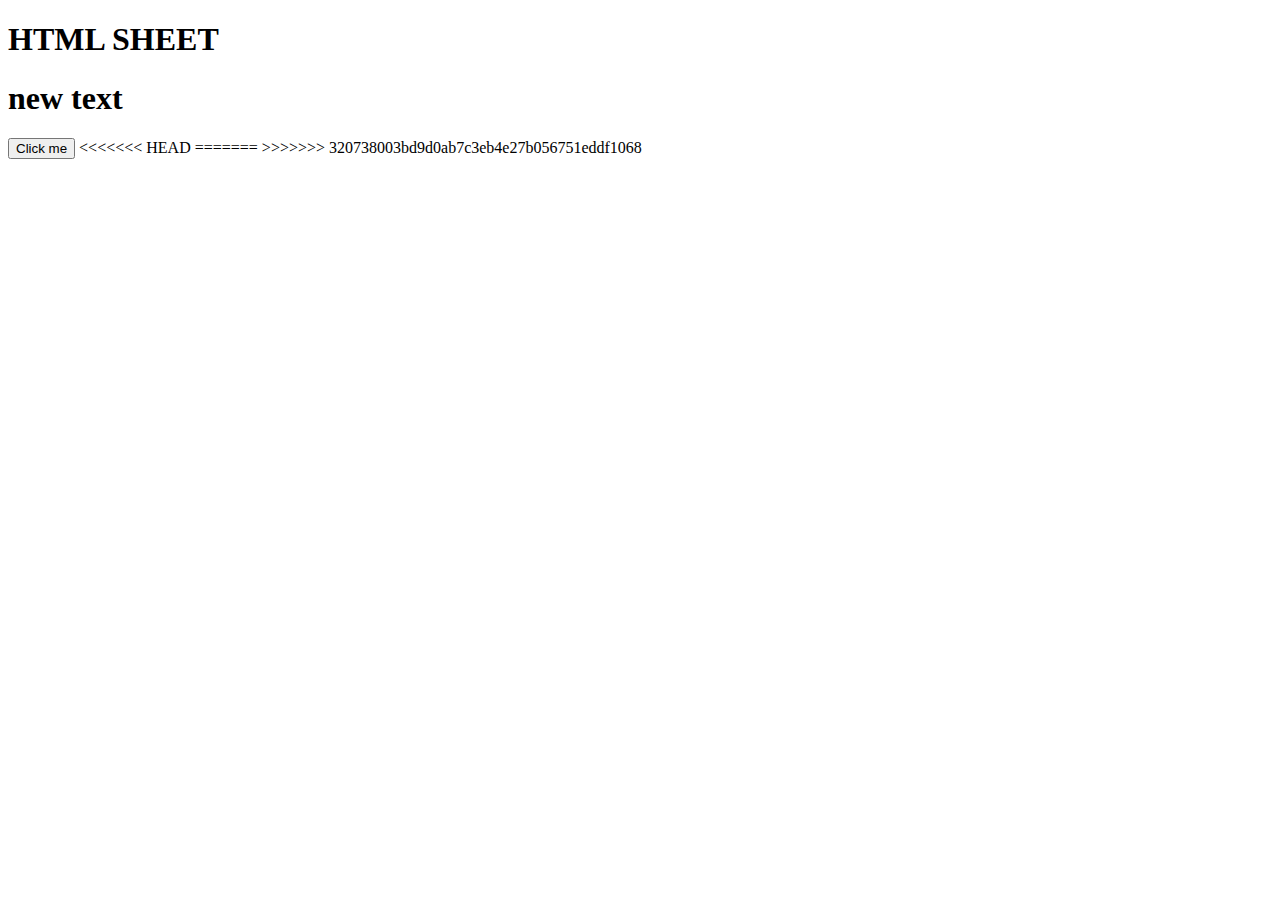
<file: JSBASICS/index.html>
<!DOCTYPE html>
<html>
    <head>
        <h1>
            HTML SHEET</h1>
            <link rel="stylesheet" href="style.css" type="text/css">
    </head>
    <body>
        <h1 class="hclass" id="hid">Java Script Basics</h1>
        <button type="button" id="btn" class="cla">Click me</button>
    </body>
    <script src='script2.js'></script>
<<<<<<< HEAD
</html>
=======
</html>
>>>>>>> 320738003bd9d0ab7c3eb4e27b056751eddf1068
</file>
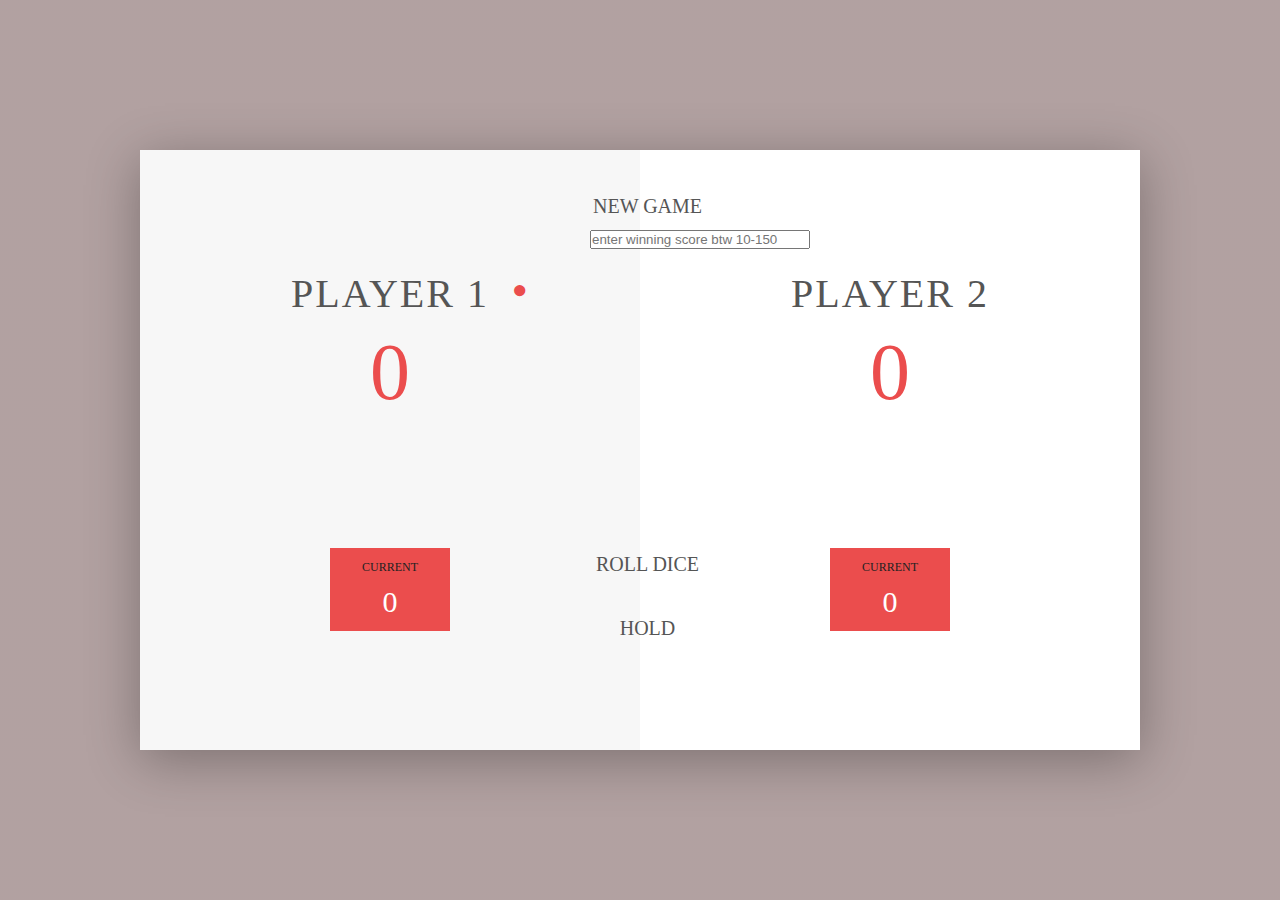
<file: PIG-Game/index.html>
<!DOCTYPE html>
<html lang="en">
    <head>
        <meta charset="UTF-8">
        <link type="text/css" rel="stylesheet" href="style.css">
        <title>Pig Game</title>
    </head>

    <body>
        <div class="wrapper clearfix"> 
            <form><input type ='number' style='width: 22%;' min="0" max="150" oninput="validity.valid||(value='');" class = 'winningScore' placeholder = 'enter winning score btw 10-150'>
               </form>
                <div class="player-0-panel active">
                <div class="player-name" id="name-0">Player 1</div>
                <div class="player-score" id="score-0">43</div>
                <div class="player-current-box">
                    <div class="player-current-label">Current</div>
                    <div class="player-current-score" id="current-0">11</div>
                </div>
            </div>
            
            <div class="player-1-panel">
                <div class="player-name" id="name-1">Player 2</div>
                <div class="player-score" id="score-1">72</div>
                <div class="player-current-box">
                    <div class="player-current-label">Current</div>
                    <div class="player-current-score" id="current-1">0</div>
                </div>
            </div>
            
            <button class="btn-new"><i class="ion-ios-plus-outline"></i>New game</button>
            <button class="btn-roll"><i class="ion-ios-loop"></i>Roll dice</button>
            <button class="btn-hold"><i class="ion-ios-download-outline"></i>Hold</button>
            
            <img src="dice-5.png" alt="Dice" class="dice">
            <img src="dice-5.png" alt="Dice" class="dice2">
        </div>
        
        <script src="Final-app.js"></script>
    </body>
</html>
</file>
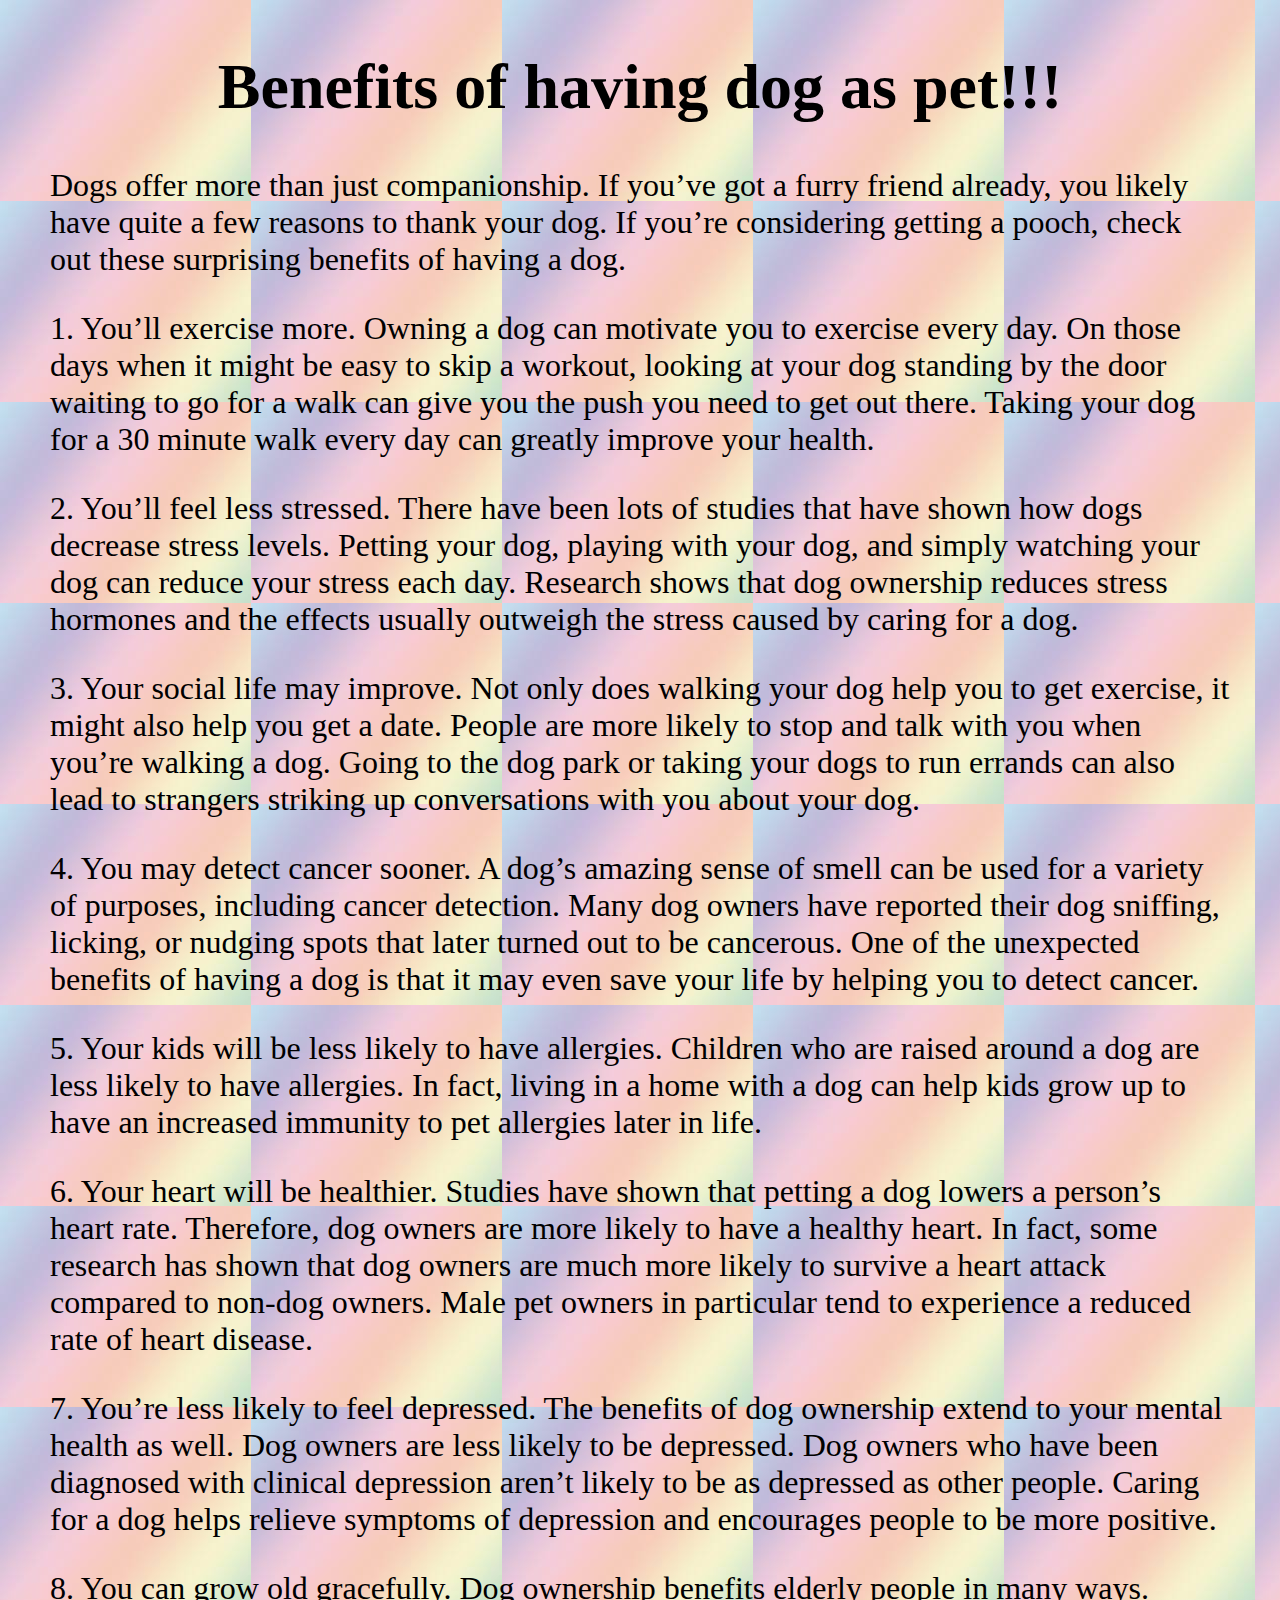
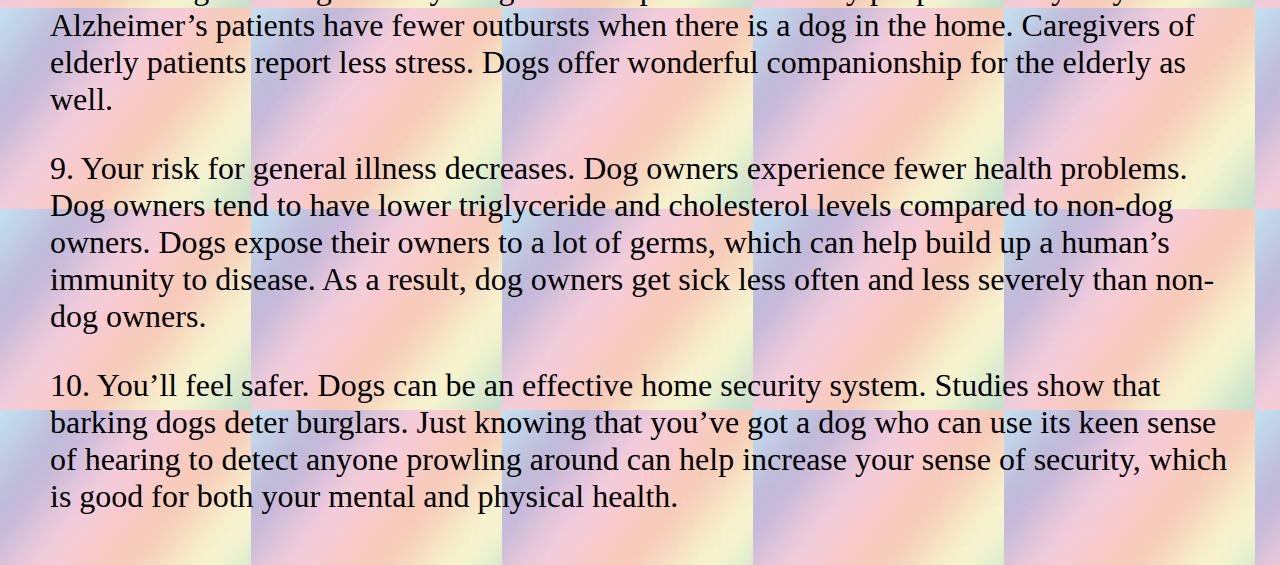
<file: DogAdoptionWebsite/about.html>
<!DOCTYPE html>
<html>
    <head>
        <title>Dog Adoption</title>
       <style>
            body{
                background-image: url("pp.jfif");
                background-size: "cover";
                background-repeat: repeat;
                margin: 50px;
            }
        </style>
        </head>
<body>
        
    <font size="6" font-family="Verdana">
            <center><h1>Benefits of having dog as pet!!!</h1></center>
    
    <p>Dogs offer more than just companionship. If you’ve got a furry friend already, you likely have quite a few reasons to thank your dog. If you’re considering getting a pooch, check out these surprising benefits of having a dog.

           <p> 1. You’ll exercise more.
            Owning a dog can motivate you to exercise every day. On those days when it might be easy to skip a workout, looking at your dog standing by the door waiting to go for a walk can give you the push you need to get out there. Taking your dog for a 30 minute walk every day can greatly improve your health.
        </p>
        <p> 
            2. You’ll feel less stressed.
            There have been lots of studies that have shown how dogs decrease stress levels. Petting your dog, playing with your dog, and simply watching your dog can reduce your stress each day. Research shows that dog ownership reduces stress hormones and the effects usually outweigh the stress caused by caring for a dog.
        </p> 
    <p>
            3. Your social life may improve.
            Not only does walking your dog help you to get exercise, it might also help you get a date. People are more likely to stop and talk with you when you’re walking a dog. Going to the dog park or taking your dogs to run errands can also lead to strangers striking up conversations with you about your dog.
        </p> 
        <p>
            4. You may detect cancer sooner.
            A dog’s amazing sense of smell can be used for a variety of purposes, including cancer detection. Many dog owners have reported their dog sniffing, licking, or nudging spots that later turned out to be cancerous. One of the unexpected benefits of having a dog is that it may even save your life by helping you to detect cancer.
        </p> 
        <p>
            5. Your kids will be less likely to have allergies.
            Children who are raised around a dog are less likely to have allergies. In fact, living in a home with a dog can help kids grow up to have an increased immunity to pet allergies later in life.
        </p> 
        <p>
            6. Your heart will be healthier.
            Studies have shown that petting a dog lowers a person’s heart rate. Therefore, dog owners are more likely to have a healthy heart. In fact, some research has shown that dog owners are much more likely to survive a heart attack compared to non-dog owners. Male pet owners in particular tend to experience a reduced rate of heart disease.
        </p> 
        <p>
            7. You’re less likely to feel depressed.
            The benefits of dog ownership extend to your mental health as well. Dog owners are less likely to be depressed. Dog owners who have been diagnosed with clinical depression aren’t likely to be as depressed as other people. Caring for a dog helps relieve symptoms of depression and encourages people to be more positive.
        </p> 
        <p>
            8. You can grow old gracefully.
            Dog ownership benefits elderly people in many ways. Alzheimer’s patients have fewer outbursts when there is a dog in the home. Caregivers of elderly patients report less stress. Dogs offer wonderful companionship for the elderly as well.
        </p> 
        <p>
            9. Your risk for general illness decreases.
            Dog owners experience fewer health problems. Dog owners tend to have lower triglyceride and cholesterol levels compared to non-dog owners. Dogs expose their owners to a lot of germs, which can help build up a human’s immunity to disease. As a result, dog owners get sick less often and less severely than non-dog owners.
        </p> 
        <p>
            10.  You’ll feel safer.
            Dogs can be an effective home security system. Studies show that barking dogs deter burglars. Just knowing that you’ve got a dog who can use its keen sense of hearing to detect anyone prowling around can help increase your sense of security, which is good for both your mental and physical health.
        </p>
    </font>
    </body>

</html>
</file>
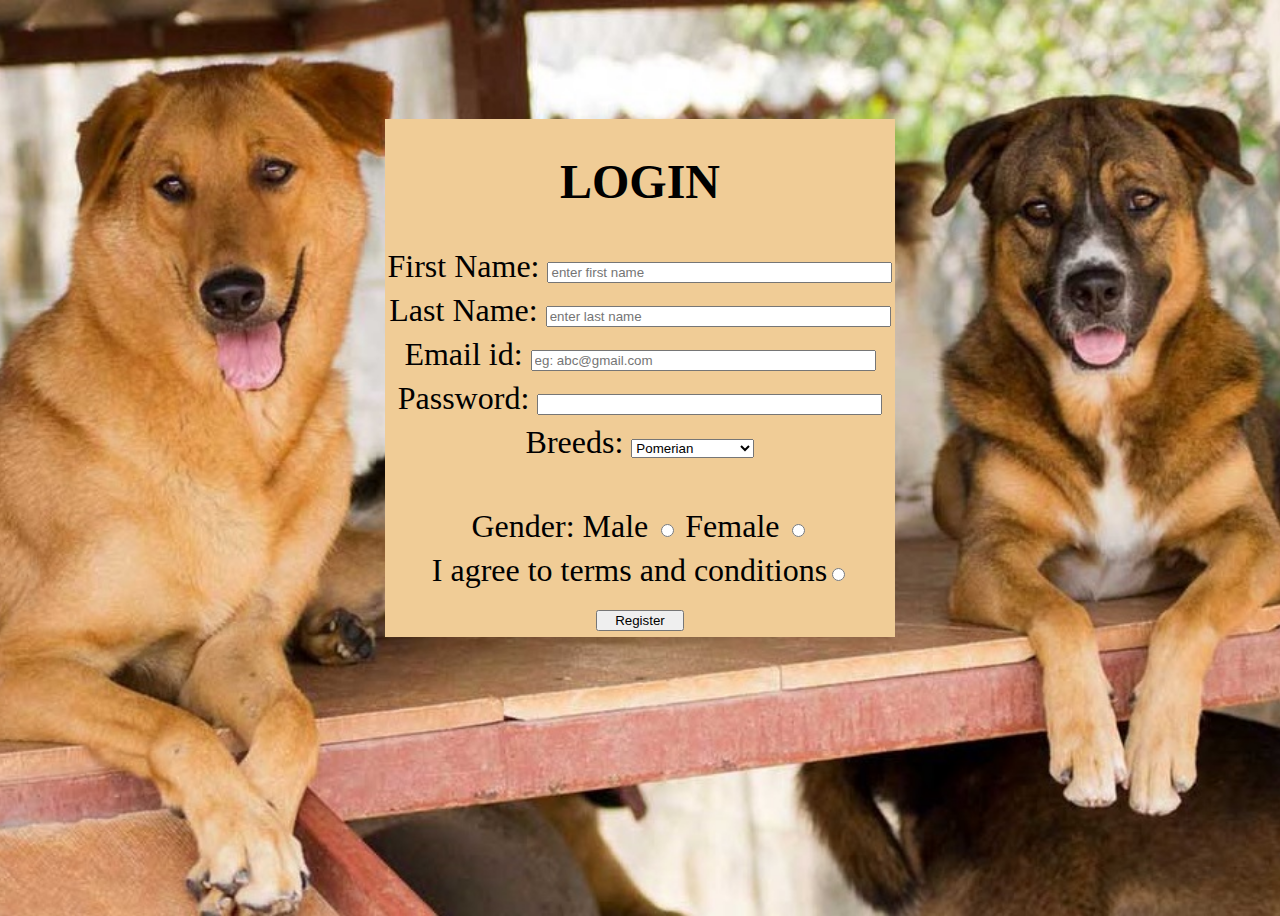
<file: DogAdoptionWebsite/adoptlogin.html>
<!DOCTYPE html>
<html>
    <head>
        <title>Dog Adoption</title>
        <link rel="stylesheet" href="style1.css" type="text/css">
        
    </head>
    <body>
        <center><font size="6" font-family="Verdana">
        <form action="registerconfirm.html" method="POST">
            
        <br><br><br>
            <table class="t1" >
                   
                    <tbody>
                        <tr><td><h2>LOGIN</h2></td></tr>
                            <tr>
                            <td>First Name: <input type="text" name="fname" placeholder="enter first name" value="" pattern="[a-zA-Z]{1,}"
                                    title="use characters only" size="40" required /></td>
                        </tr>
                        <tr>
                            <td>Last Name: <input type="text" name="fname" placeholder="enter last name" value="" pattern="[a-zA-Z]{1,}"
                                    title="use characters only" size="40" required /></td>
                        </tr>
                        <tr>
                            <td>Email id: <input type="email" name="email" title="enter the valid email address"
                                    value="" size="40" placeholder="eg: abc@gmail.com" required /></td>
                        </tr>
                        <tr>
                            <td>Password: <input type="password" name="pswd" value="" pattern="[A-Za-z0-9]{5,15}"
                                    title="pattern must be 5-15 characters/numbers,A-Z,a-z,0-9 (special characters not allowed)"
                                    size="40" required /></td>
                        </tr>
                        <tr>
                            <td>Breeds: <select name="ques" >
                                    <option>Pomerian        </option>
                                    <option>Labrador        </option>
                                    <option>Golden Retreiver</option>
                                    <option>Bull Dog</option>
                                </select></td>
                        </tr>
                            <tr>
                                <td FONT-FAMILY: sans-serif"><br>Gender: Male <input type="radio" name="gender" value="male">
                                        Female <input type="radio" name="gender" value="female" required></td>
                                    </tr><tr>
                       <td font-family="sans-serif" f1> I agree to terms and conditions<input type="radio" name="terms" value="" required>
                          </td>  </tr>
                          <tr>
                                <td><input type="submit" value="   Register   " /></td>
                            </tr>
            </tbody>
        </table>
       </form>  
            </center>
    </font>
    </body>
</html>
</file>
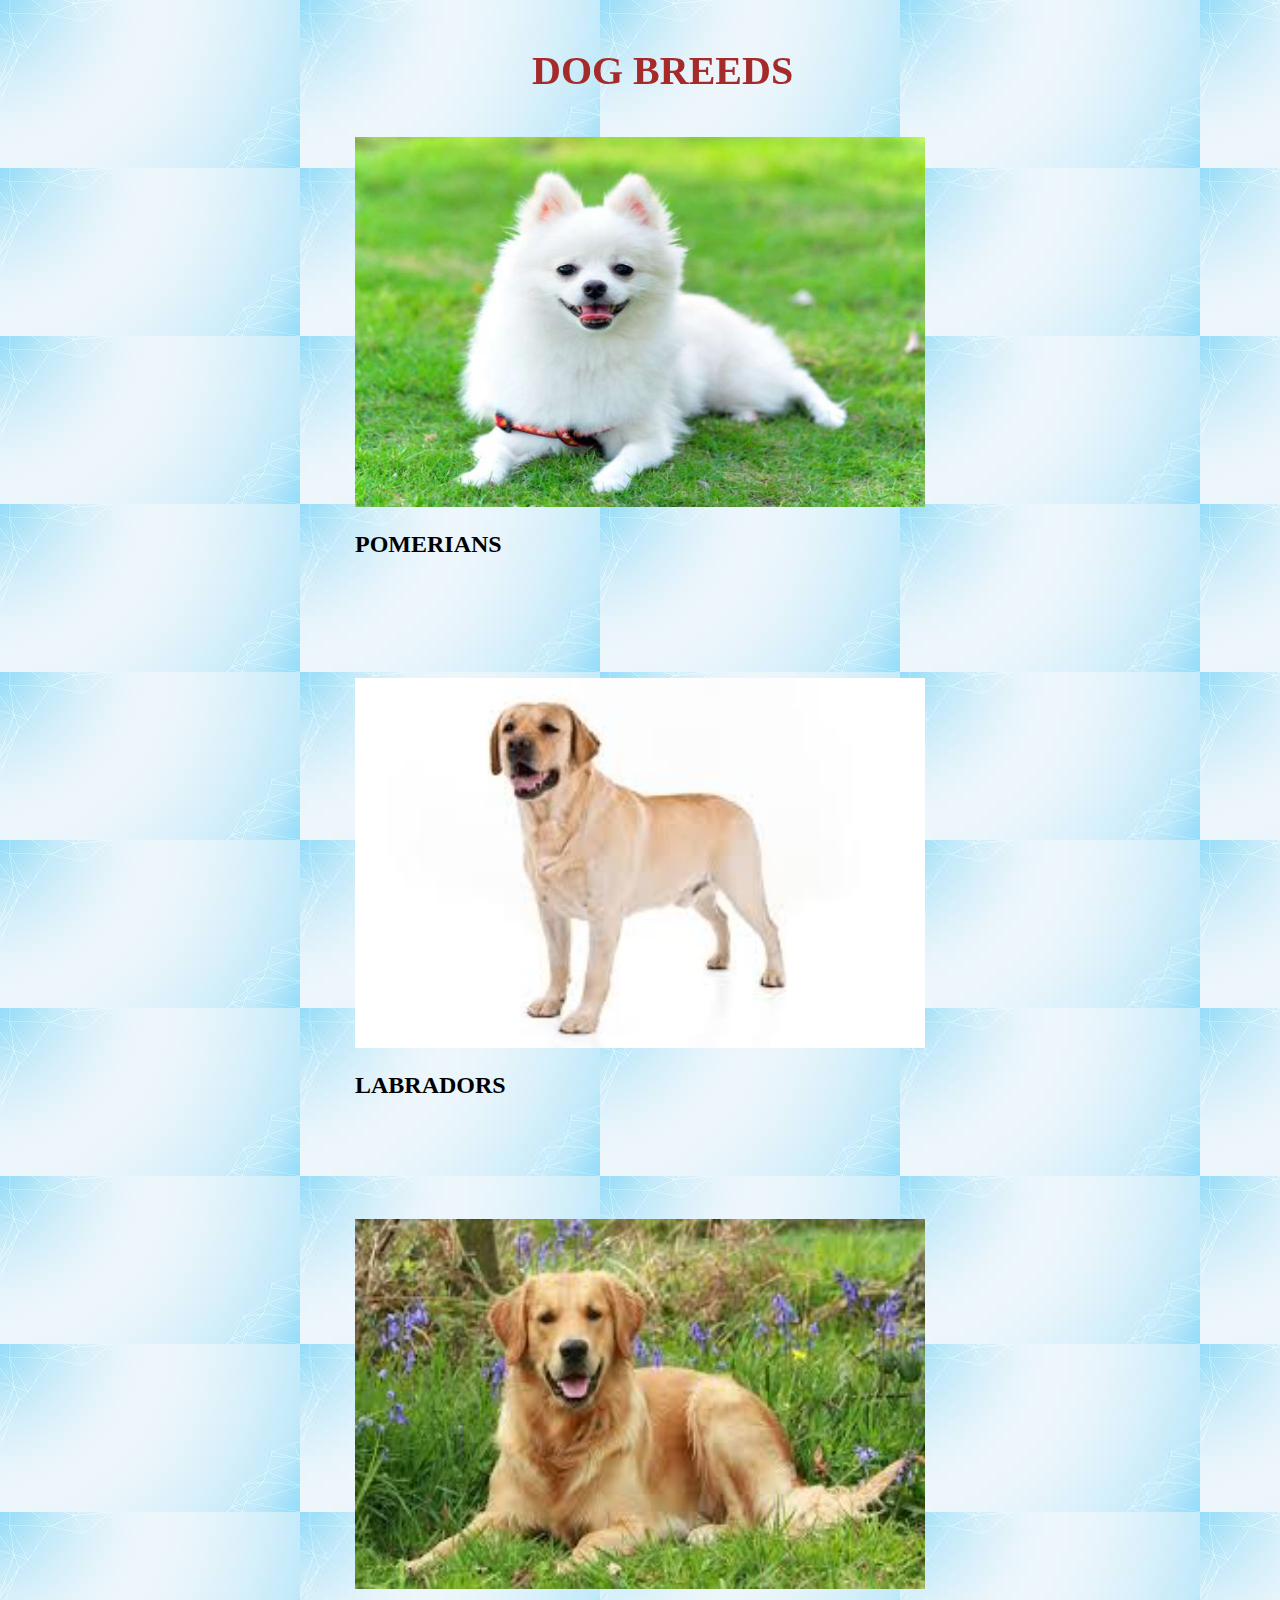
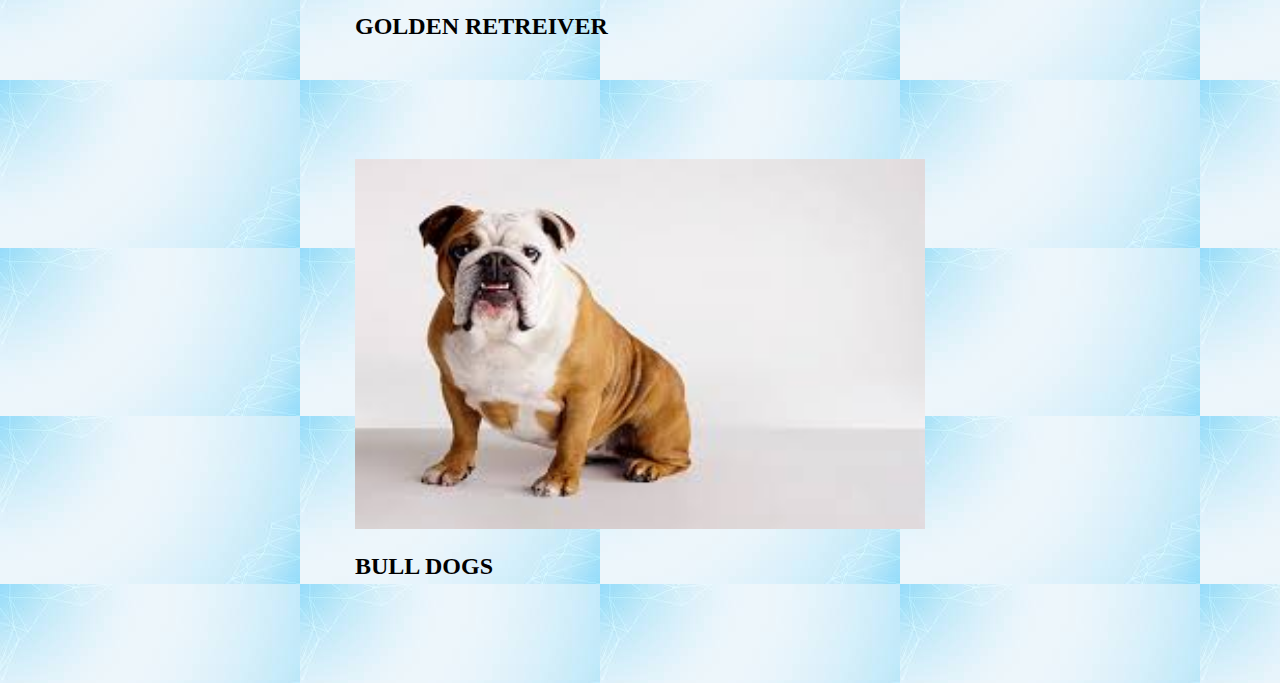
<file: DogAdoptionWebsite/breed.html>
<!DOCTYPE html>
<html>
    <head>
            <meta name="viewport" content="width=device-width, initial-scale=1">
        <style>
            body{
                background-image: url("bg.jfif");
                background-size: "cover";
                background-repeat: repeat;
            }
div.sticky {
  position: fixed;
  align-items: center
  text-align: center;
  top: 0;
  left:40%;
  padding: 20px;
  font-size: 20px;
  color: brown;
}
        </style>
        <title>Dog Adoption</title>
        <center><div class="sticky"><h1>DOG BREEDS</h1></div></center>
    </head>
    <body>
        <center>
            <br>
            <br>
            <br>
        <table border="0" width="4" cellspacing="50" cellpadding="25">
            <tbody>
                <tr>
                    <td><img src="p.jpg" width="570" height="370"/></center>
                    <p><h2>POMERIANS</h2></p></td>
                </tr>
                <tr>
                        <td><img src="l.jfif" width="570" height="370"/></center><p><h2>LABRADORS</h2></p></td>
                    </tr>
                    <tr>
                            <td><img src="g.jfif" width="570" height="370"/></center><p><h2>GOLDEN RETREIVER</h2></p></td>
                        </tr>
                        <tr>
                                <td><img src="b.jfif" width="570" height="370"/></center><p><h2>BULL DOGS</h2></p></td>
                            </tr>
                    
</tbody>
</table>
</center>
</body>
</html>
</file>
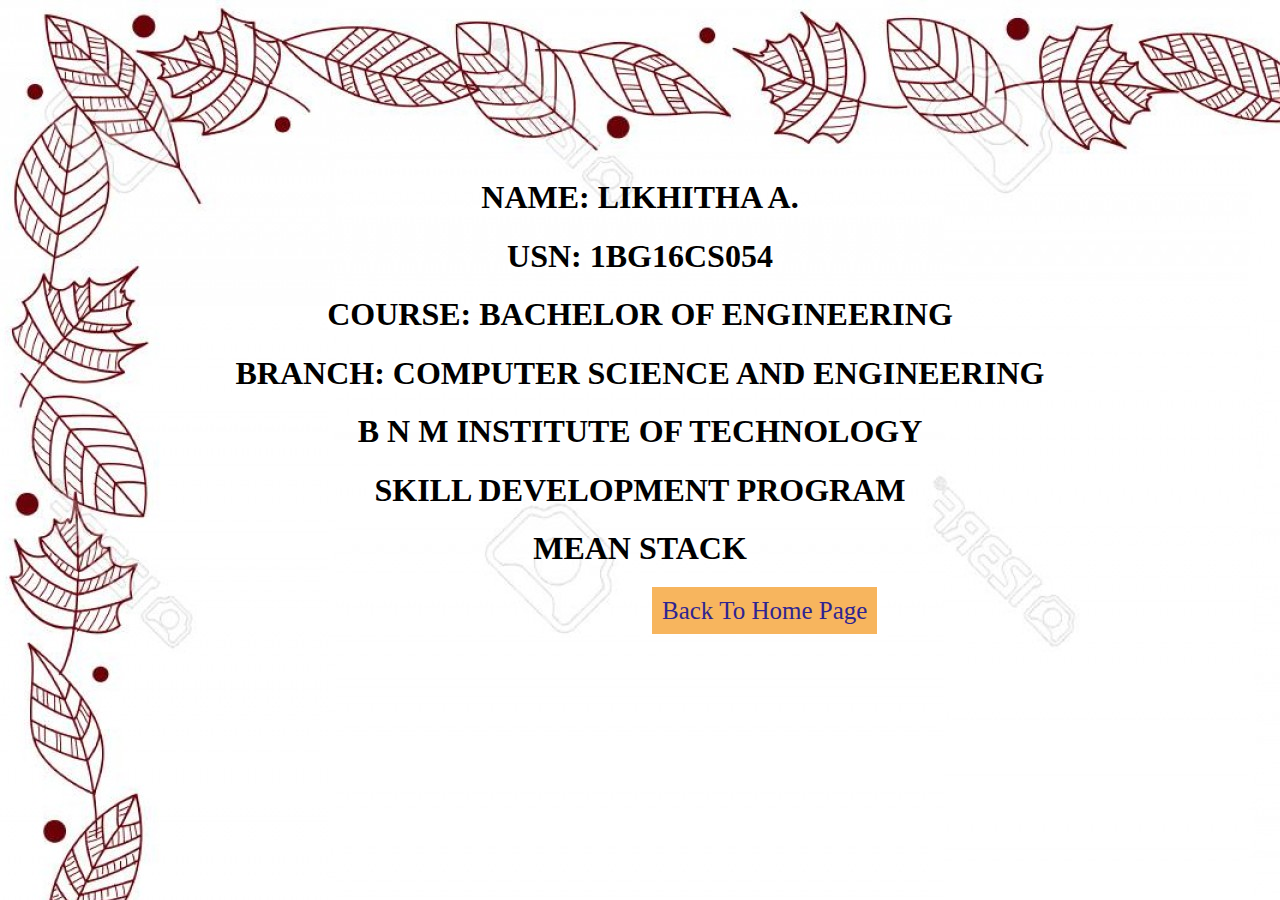
<file: DogAdoptionWebsite/contact.html>
<!DOCTYPE html>
<html>
    <head>
        <title>Dog Adoption</title>
        <style>
                body{
                    background-image: url("final.jfif");
                    background-size: "100%";
                    background-repeat:no-repeat;
                    margin: 50px;
                }
                .adopt{

margin-top:30px;
margin-left: 600px;
        }
        .btn{
color: rgb(47, 36, 145);
border: 2px solid white;
background-color: rgb(247, 181, 94);
padding: 10px;
font-size: 25px;
text-decoration: none;

}
.btn:hover{
    background-color: aliceblue;
    border:1px solid grey;
}
            </style>
        </head>
        <body>
            <center>
                <br><br>
                <br><br>
                <br><br>
                <h1>NAME: LIKHITHA A.</h1>
                <h1>USN: 1BG16CS054</h1>
                <h1>COURSE: BACHELOR OF ENGINEERING</h1>
                <h1>BRANCH: COMPUTER SCIENCE AND ENGINEERING</h1>
                <h1>B N M INSTITUTE OF TECHNOLOGY</h1>
                <h1>SKILL DEVELOPMENT PROGRAM</h1>
                <h1>MEAN STACK</h1>
            </center>
            <div class=adopt>
                <a href="website.html" class="btn" target="_blank">Back To Home Page</a>
               </div>
               


    </body>

</html>
</file>
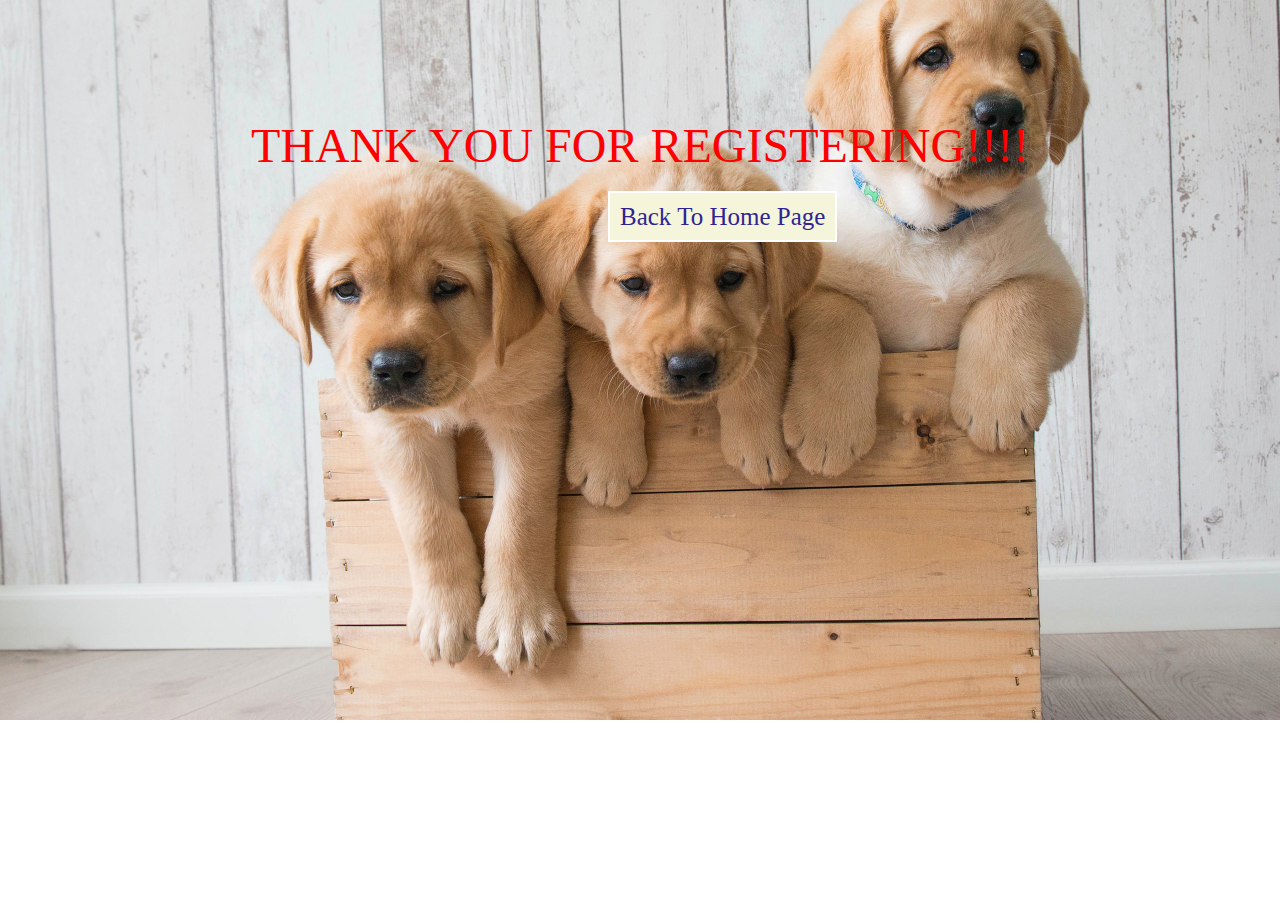
<file: DogAdoptionWebsite/registerconfirm.html>
<!DOCTYPE html>
<html>
    <head>
        <title>Dog Adoption</title>
        <style>
            body{
                background-image: url("9.jpg");
                background-size: 100%;
                background-repeat: no-repeat;
            }
            .adopt{

    margin-top:30px;
    margin-left: 600px;
            }
            .btn{
    color: rgb(47, 36, 145);
    border: 2px solid white;
    background-color: beige;
    padding: 10px;
    font-size: 25px;
    text-decoration: none;
    
}
.btn:hover{
    background-color: aliceblue;
    border:1px solid grey;
}
        </style>
        <center><font size="10" color="red" style="italic"><br><br>THANK YOU FOR REGISTERING!!!!</font></center>
        </head>
        <body>
           
                <div class=adopt>
                         <a href="website.html" class="btn" target="_blank">Back To Home Page</a>
                        </div>
                        
        </body>

        </html>
</file>
<file: JSBASICS/style.css>
btn{
    position: absolute;
    left:50%;
    top:50%;
}
</file>
<file: PIG-Game/style.css>
/**********************************************
*** GENERAL
**********************************************/

* {
    margin: 0;
    padding: 0;
    box-sizing: border-box;
    
}

.clearfix::after {
    content: "";
    display: table;
    clear: both;
}

body {
    background-image: linear-gradient(rgba(62, 20, 20, 0.4), rgba(62, 20, 20, 0.4)), url(https://s3-us-west-2.amazonaws.com/s.cdpn.io/243004/back.jpg);
    background-size: cover;
    background-position: center;
    font-family: Lato;
    font-weight: 300;
    position: relative;
    height: 100vh;
    color: #555;
}

.wrapper {
    width: 1000px;
    position: absolute;
    top: 50%;
    left: 50%;
    transform: translate(-50%, -50%);
    background-color: #fff;
    box-shadow: 0px 10px 50px rgba(0, 0, 0, 0.3);
    overflow: hidden;
}

.player-0-panel,
.player-1-panel {
    width: 50%;
    float: left;
    height: 600px;
    padding: 100px;
}



/**********************************************
*** PLAYERS
**********************************************/

.player-name {
    font-size: 40px;
    text-align: center;
    text-transform: uppercase;
    letter-spacing: 2px;
    font-weight: 100;
    margin-top: 20px;
    margin-bottom: 10px;
    position: relative;
}

.player-score {
    text-align: center;
    font-size: 80px;
    font-weight: 100;
    color: #EB4D4D;
    margin-bottom: 130px;
}

.active { background-color: #f7f7f7; }
.active .player-name { font-weight: 300; }

.active .player-name::after {
    content: "\2022";
    font-size: 47px;
    position: absolute;
    color: #EB4D4D;
    top: -7px;
    right: 10px;
    
}

.player-current-box {
    background-color: #EB4D4D;
    color: #fff;
    width: 40%;
    margin: 0 auto;
    padding: 12px;
    text-align: center;
}

.player-current-label {
    text-transform: uppercase;
    margin-bottom: 10px;
    font-size: 12px;
    color: #222;
}

.player-current-score {
    font-size: 30px;
}

button {
    position: absolute;
    width: 200px;
    left: 50%;
    transform: translateX(-50%);
    color: #555;
    background: none;
    border: none;
    font-family: Lato;
    font-size: 20px;
    text-transform: uppercase;
    cursor: pointer;
    font-weight: 300;
    transition: background-color 0.3s, color 0.3s;
}

button:hover { font-weight: 600; }
button:hover i { margin-right: 20px; }

button:focus {
    outline: none;
}

i {
    color: #EB4D4D;
    display: inline-block;
    margin-right: 15px;
    font-size: 32px;
    line-height: 1;
    vertical-align: text-top;
    margin-top: -4px;
    transition: margin 0.3s;
}

.btn-new { top: 45px;}
.btn-roll { top: 403px;}
.btn-hold { top: 467px;}

.dice, .dice2 {
    position: absolute;
    height: 100px;
    box-shadow: 0px 10px 60px rgba(0, 0, 0, 0.10);
    top: 190px;
}
.dice {
   left: 35%;
}
.dice2 {
    left: 55%;
}

.winner { background-color: #f7f7f7; }
.winner .player-name { font-weight: 300; color: #EB4D4D; }
.winningScore {
    position: absolute;
    top: 80px;
    left: 45%;
}
</file>
<file: DogAdoptionWebsite/style1.css>
body {
    background-image: url("5.jpg");
    height: 100vh;
    background-size: cover;
    background-position: center;
    text-align: center;
}

    .t1 {
        background-color: rgb(240, 204, 150);
        text-align:center;
        LINE-HEIGHT:40px;
        color: black;
    }
    .f1{
        font-family:'';
    }
</file>
